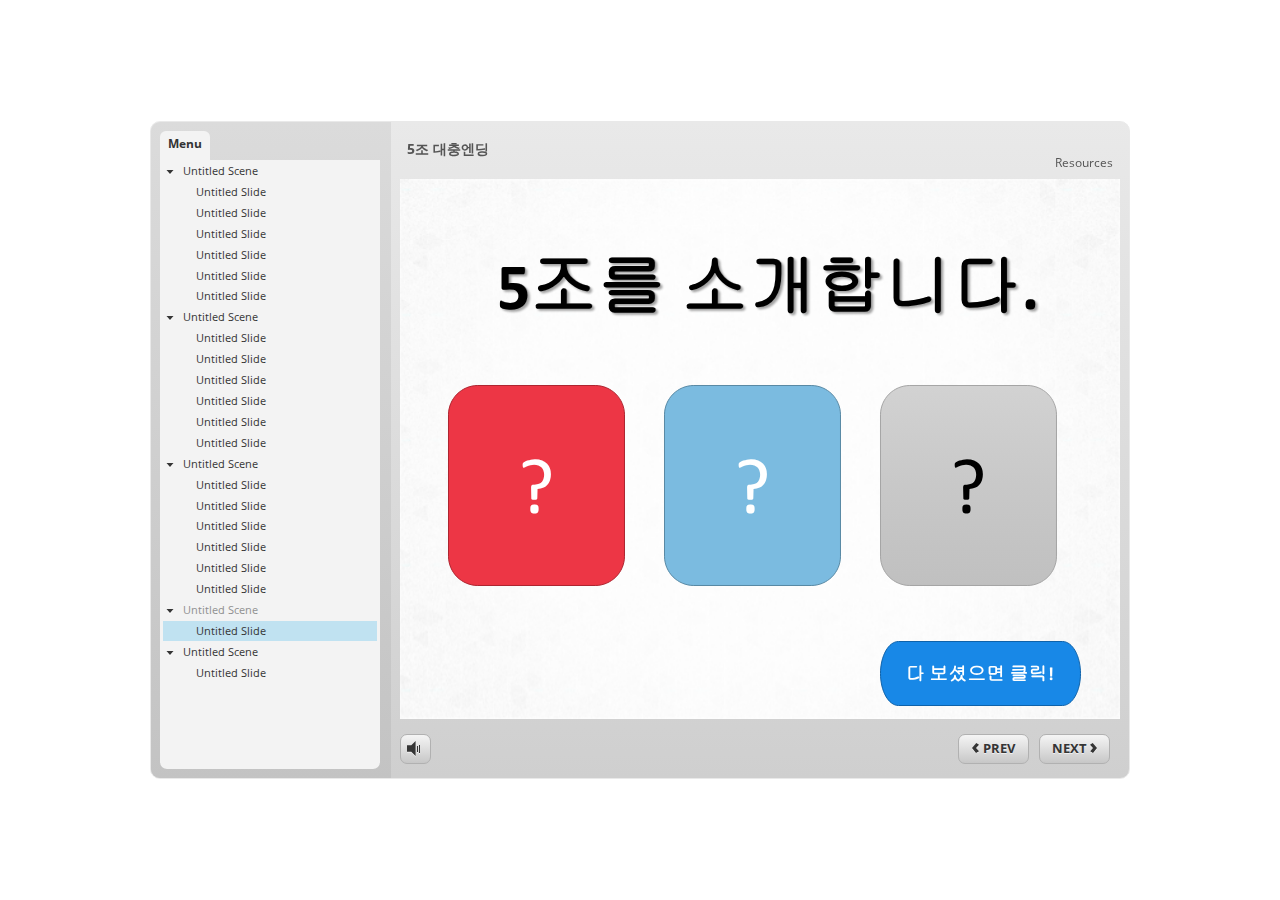
<file: story_html5.html>
<!DOCTYPE html>
<html lang="en-US">
<head>
  <meta charset="utf-8">
  <!-- Created using Storyline 3 - http://www.articulate.com  -->
  <!-- version: 3.11.23355.0 -->
  <title>5&#51312; &#45824;&#52649;&#50644;&#46377;</title>
  <meta http-equiv="x-ua-compatible" content="IE=edge" />
  <meta name="viewport" content="width=device-width, initial-scale=1.0, user-scalable=no, shrink-to-fit=no, minimal-ui" />
  <meta name="apple-mobile-web-app-capable" content="yes" />
  <style>
    html, body { height: 100%; padding: 0; margin: 0 }
    #app { height: 100%; width: 100%; }
  </style>
  
  <script>window.THREE = { };</script>
</head>
<body style="background: #FFFFFF" class="cs-HTML theme-classic">
  <!-- 360 -->
  <script>!function(e){function n(e,i){return e.test(i)}function i(e){var i=e||navigator.userAgent,o=i.split("[FBAN");if(void 0!==o[1]&&(i=o[0]),this.apple={phone:n(t,i),ipod:n(d,i),tablet:!n(t,i)&&n(s,i),device:n(t,i)||n(d,i)||n(s,i)},this.amazon={phone:n(h,i),tablet:!n(h,i)&&n(a,i),device:n(h,i)||n(a,i)},this.android={phone:n(h,i)||n(b,i),tablet:!n(h,i)&&!n(b,i)&&(n(a,i)||n(r,i)),device:n(h,i)||n(a,i)||n(b,i)||n(r,i)},this.windows={phone:n(l,i),tablet:n(p,i),device:n(l,i)||n(p,i)},this.other={blackberry:n(f,i),blackberry10:n(u,i),opera:n(c,i),firefox:n(A,i),chrome:n(w,i),device:n(f,i)||n(u,i)||n(c,i)||n(A,i)||n(w,i)},this.seven_inch=n(v,i),this.any=this.apple.device||this.android.device||this.windows.device||this.other.device||this.seven_inch,this.phone=this.apple.phone||this.android.phone||this.windows.phone,this.tablet=this.apple.tablet||this.android.tablet||this.windows.tablet,"undefined"==typeof window)return this}function o(){var e=new i;return e.Class=i,e}var t=/iPhone/i,d=/iPod/i,s=/iPad/i,b=/(?=.*\bAndroid\b)(?=.*\bMobile\b)/i,r=/Android/i,h=/(?=.*\bAndroid\b)(?=.*\bSD4930UR\b)/i,a=/(?=.*\bAndroid\b)(?=.*\b(?:KFOT|KFTT|KFJWI|KFJWA|KFSOWI|KFTHWI|KFTHWA|KFAPWI|KFAPWA|KFARWI|KFASWI|KFSAWI|KFSAWA)\b)/i,l=/IEMobile/i,p=/(?=.*\bWindows\b)(?=.*\bARM\b)/i,f=/BlackBerry/i,u=/BB10/i,c=/Opera Mini/i,w=/(CriOS|Chrome)(?=.*\bMobile\b)/i,A=/(?=.*\bFirefox\b)(?=.*\bMobile\b)/i,v=new RegExp("(?:Nexus 7|BNTV250|Kindle Fire|Silk|GT-P1000)","i");"undefined"!=typeof module&&module.exports&&"undefined"==typeof window?module.exports=i:"undefined"!=typeof module&&module.exports&&"undefined"!=typeof window?module.exports=o():"function"==typeof define&&define.amd?define("isMobile",[],e.isMobile=o()):e.isMobile=o()}(this);
    window.isMobile.apple.tablet = window.isMobile.apple.tablet ||
      (navigator.platform === 'MacIntel' && navigator.maxTouchPoints > 1);
    window.isMobile.apple.device = window.isMobile.apple.device || window.isMobile.apple.tablet;
    window.isMobile.tablet = window.isMobile.tablet || window.isMobile.apple.tablet;
    window.isMobile.any = window.isMobile.any || window.isMobile.apple.tablet;
  </script>

  <div id="focus-sink" aria-hidden="true" tabIndex="-1"></div>

  <div id="preso"></div>
  <script>
    window.DS = {};
    window.globals = {
      DATA_PATH_BASE: '',
      HAS_FRAME: true,
      HAS_SLIDE: true,

      lmsPresent: false,
      tinCanPresent: false,
      cmi5Present: false,
      aoSupport: false,
      scale: 'noscale',
      captureRc: false,
      browserSize: 'optimal',
      bgColor: '#FFFFFF',
      features: '',
      themeName: 'classic',
      preloaderColor: '#FFFFFF',
      suppressAnalytics: false,
      productChannel: 'perpetual',
      publishSource: 'storyline',
      aid: '',
      cid: '6cce648a-3b5d-4a41-8915-24202677841e',
      playerVersion: '3.11.23355.0',
      maxIosVideoElements: 5,

      
      parseParams: function(qs) {
        if (window.globals.parsedParams != null) {
          return window.globals.parsedParams;
        }
        qs = (qs || window.location.search.substr(1)).split('+').join(' ');
        var params = {},
            tokens,
            re = /[?&]?([^=]+)=([^&]*)/g;

        while (tokens = re.exec(qs)) {
          params[decodeURIComponent(tokens[1]).trim()] =
            decodeURIComponent(tokens[2]).trim();
        }
        window.globals.parsedParams = params;
        return params;
      }

    };

    (function() {

      var classTypes = [ 'desktop', 'mobile', 'phone', 'tablet' ];

      var addDeviceClasses = function(prefix, testObj) {
        var curr, i;
        for (i = 0; i < classTypes.length; i++) {
          curr = classTypes[i];
          if (testObj[curr]) {
            document.body.classList.add(prefix + curr);
          }
        }
      };

      var params = window.globals.parseParams(),
          isDevicePreview = params.devicepreview === '1',
          isPhoneOverride = params.deviceType === 'phone' || (isDevicePreview && params.phone == '1'),
          isTabletOverride = (params.deviceType === 'tablet' || isDevicePreview) && !isPhoneOverride,
          isMobileOverride = isPhoneOverride || isTabletOverride;

      var deviceView = {
        desktop: !window.isMobile.any && !isMobileOverride,
        mobile: window.isMobile.any || isMobileOverride,
        phone: isPhoneOverride || (window.isMobile.phone && !isTabletOverride),
        tablet: isTabletOverride || window.isMobile.tablet
      };

      window.globals.deviceView = deviceView;
      window.isMobile.desktop = !window.isMobile.any;
      window.isMobile.mobile = window.isMobile.any;

      addDeviceClasses('view-', deviceView);

    })();
  </script>
  
  <script src='story_content/user.js' type=text/javascript></script>
  <div class="slide-loader"></div>

  <script type="text/javascript">
    if (window.globals.deviceView.isMobile) { var doc = document, loader = doc.body.querySelector('.slide-loader'); [ 1, 2, 3 ].forEach(function(n) { var d = doc.createElement('div'); d.style.backgroundColor = window.globals.preloaderColor; d.classList.add('mobile-loader-dot'); d.classList.add('dot' + n); loader.appendChild(d); }); }
  </script>

  <div class="mobile-load-title-overlay" style="display: none">
    <div class="mobile-load-title">5&#51312; &#45824;&#52649;&#50644;&#46377;</div>
  </div>

  <div class="mobile-chrome-warning"></div>

  <script>
    
    if (window.autoSpider && window.vInterfaceObject) {
      document.querySelector('.mobile-load-title-overlay').style.display = 'none';
    }
  </script>

  

  <link rel="stylesheet" href="html5/data/css/output.min.css" data-noprefix />
</body>
<script src="html5/lib/scripts/ds-bootstrap.min.js"></script>
</html>
</file>
<file: html5/data/css/output.min.css>
@font-face {
  font-family: 'Open SansBold CharsBoldDE331D3A';
  src: url('[data-uri]');
  font-style: normal;
  font-weight: normal;
}
@font-face {
  font-family: 'Open Sans Charset1_ 6MvF2908ACB';
  src: url('[data-uri]');
  font-style: normal;
  font-weight: normal;
}
@font-face {
  font-family: 'TahomaBold Charset1Bold37CA3703';
  src: url('[data-uri]');
  font-style: normal;
  font-weight: normal;
}
@font-face {
  font-family: 'CalibriBold CharsetBold8C043D60';
  src: url('[data-uri]');
  font-style: normal;
  font-weight: normal;
}
@font-face {
  font-family: 'Arial Charset1_ 5j5KXk2745139A1';
  src: url('[data-uri]');
  font-style: normal;
  font-weight: normal;
}
@font-face {
  font-family: 'Tahoma Charset1_ 6Vy7tZ2253D4A9';
  src: url('[data-uri]');
  font-style: normal;
  font-weight: normal;
}
@font-face {
  font-family: 'Calibri Charset1_ 6hqY541C9700F';
  src: url('[data-uri]');
  font-style: normal;
  font-weight: normal;
}
.cs-pxabnsnfns00001100101 .cs-infopanel  {
  box-shadow: 0 1px 0 rgba(184, 184, 184, 1);
  background: rgba(255, 255, 255, 1);
}
.cs-pxabnsnfns00001100101 .cs-infopanel .cs-link {
  color: rgba(124, 34, 128, 1);
}
.cs-pxabnsnfns00001100101 .cs-infopanel .cs-link:hover {
  color: rgba(0, 0, 238, 1);
}
.cs-pxabnsnfns00001100101 .cs-infopanel .cs-name {
  color: rgba(68, 68, 68, 1);
}
.cs-pxabnsnfns00001100101 .cs-infopanel .cs-title {
  color: rgba(153, 153, 153, 1);
}
.cs-pxabnsnfns00001100101 .cs-infopanelpopup  {
  box-shadow: 0 1px 0 rgba(184, 184, 184, 1);
  background: linear-gradient(180deg, rgba(233, 233, 233, 1) 0%, rgba(207, 207, 207, 1) 100%);
}
.cs-pxabnsnfns00001100101 .cs-infopanelpopup .cs-link {
  color: rgba(124, 34, 128, 1);
}
.cs-pxabnsnfns00001100101 .cs-infopanelpopup .cs-link:hover {
  color: rgba(0, 0, 238, 1);
}
.cs-pxabnsnfns00001100101 .cs-infopanelpopup .cs-name {
  color: rgba(68, 68, 68, 1);
}
.cs-pxabnsnfns00001100101 .cs-infopanelpopup .cs-bio {
  color: rgba(153, 153, 153, 1);
}
.cs-pxabnsnfns00001100101 .cs-timer  {
  color: rgba(85, 85, 85, 1);
}
.cs-pxabnsnfns00001100101 .cs-duration stop:first-child {
  stop-color: rgba(0, 215, 255, 1);
}
.cs-pxabnsnfns00001100101 .cs-duration stop:last-child {
  stop-color: rgba(0, 171, 255, 1);
}
.cs-pxabnsnfns00001100101 .cs-elapsed stop:first-child {
  stop-color: rgba(254, 227, 71, 1);
}
.cs-pxabnsnfns00001100101 .cs-elapsed stop:last-child {
  stop-color: rgba(252, 204, 42, 1);
}
.cs-pxabnsnfns00001100101 .cs-timer .cs-pie .cs-innerstroke {
  stroke: rgba(199, 199, 199, 1);
}
.cs-pxabnsnfns00001100101 .cs-timer .cs-pie .cs-innerborder {
  stroke: rgba(255, 255, 255, 1);
}
.cs-pxabnsnfns00001100101 .cs-window  {
  box-shadow: 0 8px 5px rgba(0, 0, 0, 0.2);
  border-color: rgba(234, 234, 234, 1);
  background: rgba(243, 243, 243, 1);
  color: rgba(85, 85, 85, 1);
}
.cs-pxabnsnfns00001100101 .cs-window .cs-diva {
  border-color: rgba(247, 247, 247, 1);
}
.cs-pxabnsnfns00001100101 .cs-window .cs-divb {
  border-color: rgba(211, 211, 211, 1);
}
.cs-pxabnsnfns00001100101 .cs-editor .cs-editor-slide {
  color: rgba(85, 85, 85, 1);
}
.cs-pxabnsnfns00001100101 .cs-editor .cs-editor-html {
  color: rgba(68, 68, 68, 1);
}
.cs-pxabnsnfns00001100101 .cs-editor .cs-editor-button {
  text-shadow: 0 1px 0 rgba(240, 240, 240, 1);
  color: rgba(53, 53, 53, 1);
  border-color: rgba(177, 177, 177, 1);
  background: linear-gradient(180deg, rgba(245, 245, 245, 1) 0%, rgba(199, 199, 199, 1) 100%);
}
.cs-pxabnsnfns00001100101 .cs-editor .cs-editor-button:hover {
  background: linear-gradient(180deg, rgba(242, 242, 242, 1) 0%, rgba(175, 175, 175, 1) 100%);
}
.cs-pxabnsnfns00001100101 .cs-editor .cs-editor-button:active {
  background: linear-gradient(180deg, rgba(199, 199, 199, 1) 0%, rgba(244, 244, 244, 1) 100%);
}
.cs-pxabnsnfns00001100101 .cs-listitem  {
  color: rgba(53, 53, 53, 1);
  border-color: rgba(223, 223, 223, 1);
}
.cs-pxabnsnfns00001100101 .cs-listitem.cs-viewed {
  color: rgba(144, 144, 144, 1);
}
.cs-pxabnsnfns00001100101 .cs-listitem.cs-selected {
  color: rgba(53, 53, 53, 1);
  background: rgba(192, 226, 241, 1);
}
.cs-pxabnsnfns00001100101 .cs-listitem.cs-selected:hover {
  background: rgba(192, 226, 241, 1);
}
.cs-pxabnsnfns00001100101 .cs-listitem.cs-selected.hover {
  background: rgba(192, 226, 241, 1);
}
.cs-pxabnsnfns00001100101 .cs-listitem.cs-selected:focus {
  background: rgba(192, 226, 241, 1);
}
.cs-pxabnsnfns00001100101 .cs-listitem .cs-icon-carrot {
  fill: rgba(53, 53, 53, 1);
}
.cs-pxabnsnfns00001100101 .cs-listitem .cs-icon-carrot .cs-shadow {
  fill: rgba(255, 255, 255, 1);
}
.cs-pxabnsnfns00001100101 .cs-listitem:hover {
  background: rgba(230, 230, 230, 1);
}
.cs-pxabnsnfns00001100101 .cs-listitem.hover {
  background: rgba(230, 230, 230, 1);
}
.cs-pxabnsnfns00001100101 .cs-listitem:focus {
  background: rgba(230, 230, 230, 1);
}
.cs-pxabnsnfns00001100101 .cs-glossary  {
  color: rgba(53, 53, 53, 1);
}
.cs-pxabnsnfns00001100101 .cs-glossary .cs-scrolling-panel {
  background: rgba(231, 231, 231, 1);
}
.cs-pxabnsnfns00001100101 .cs-glossary .cs-term.cs-selected .cs-choice-list-trigger {
  color: rgba(53, 53, 53, 1);
  background: rgba(192, 226, 241, 1);
}
.cs-pxabnsnfns00001100101 .cs-glossary .cs-term.cs-selected .cs-choice-list-trigger:focus {
  color: rgba(53, 53, 53, 1);
  background: rgba(192, 226, 241, 1);
}
.cs-pxabnsnfns00001100101 .cs-glossary .cs-term:hover .cs-choice-list-trigger {
  background: rgba(230, 230, 230, 1);
}
.cs-pxabnsnfns00001100101 .cs-glossary .cs-term.hover .cs-choice-list-trigger {
  background: rgba(230, 230, 230, 1);
}
.cs-pxabnsnfns00001100101 .cs-glossary .cs-term .cs-choice-list-trigger:focus {
  background: rgba(230, 230, 230, 1);
}
.cs-pxabnsnfns00001100101 .cs-glossary .cs-diva {
  border-color: rgba(226, 226, 226, 1);
}
.cs-pxabnsnfns00001100101 .cs-glossary .cs-divb {
  border-color: rgba(226, 226, 226, 1);
}
.cs-pxabnsnfns00001100101 .cs-glossary .cs-divc {
  border-color: rgba(250, 250, 250, 1);
}
.cs-pxabnsnfns00001100101 .cs-glossary .cs-heading {
  color: rgba(68, 68, 68, 1);
}
.cs-pxabnsnfns00001100101 .cs-resource .cs-separator {
  border-color: rgba(224, 224, 224, 1);
}
.cs-pxabnsnfns00001100101 .cs-outline  {
  color: rgba(68, 68, 68, 1);
}
.cs-pxabnsnfns00001100101 .cs-outline .cs-diva {
  border-color: rgba(198, 198, 198, 1);
}
.cs-pxabnsnfns00001100101 .cs-outline .cs-divb {
  border-color: rgba(249, 249, 249, 1);
}
.cs-pxabnsnfns00001100101 .cs-outline .cs-divc {
  border-color: rgba(225, 225, 225, 1);
}
.cs-pxabnsnfns00001100101 .cs-outline .cs-search-filter:hover {
  color: rgba(0, 0, 238, 1);
}
.cs-pxabnsnfns00001100101 .cs-outline .cs-search-filter.hover {
  color: rgba(0, 0, 238, 1);
}
.cs-pxabnsnfns00001100101 .cs-transcript  {
  color: rgba(68, 68, 68, 1);
}
.cs-pxabnsnfns00001100101 .cs-transcript .cs-div {
  border-color: rgba(225, 225, 225, 1);
}
.cs-pxabnsnfns00001100101 .cs-tabs:not(.topmenu-item) {
  color: rgba(85, 85, 85, 1);
}
.cs-pxabnsnfns00001100101 .cs-tabs .cs-inner-button:not(.topmenu-item) {
  text-shadow: 0 1px 0 rgba(240, 240, 240, 1);
}
.cs-pxabnsnfns00001100101 .cs-tabs:hover:not(.topmenu-item) {
  color: rgba(51, 51, 51, 1);
}
.cs-pxabnsnfns00001100101 .cs-tabs.cs-selected {
  background: rgba(243, 243, 243, 1);
  color: rgba(51, 51, 51, 1);
}
.cs-pxabnsnfns00001100101 .cs-seekcontrol  {
  background: linear-gradient(180deg, rgba(245, 245, 245, 1) 0%, rgba(199, 199, 199, 1) 100%);
  border-color: rgba(177, 177, 177, 1);
}
.cs-pxabnsnfns00001100101 .cs-seekcontrol .cs-button:hover .cs-icon {
  fill: rgba(85, 85, 85, 1);
}
.cs-pxabnsnfns00001100101 .cs-seekcontrol .cs-button.hover .cs-icon {
  fill: rgba(85, 85, 85, 1);
}
.cs-pxabnsnfns00001100101 .cs-seekcontrol .cs-button .cs-icon-shadow {
  fill: rgba(240, 240, 240, 1);
}
.cs-pxabnsnfns00001100101 .cs-seekcontrol .cs-button .cs-icon {
  fill: rgba(45, 45, 45, 1);
}
.cs-pxabnsnfns00001100101 .cs-seekcontrol .cs-seek .cs-fill {
  background: rgba(255, 255, 255, 1);
}
.cs-pxabnsnfns00001100101 .cs-seekcontrol .cs-seek {
  background: rgba(231, 231, 231, 1);
  border-color: rgba(184, 184, 184, 1);
}
.cs-pxabnsnfns00001100101 .cs-searchinput .cs-input {
  color: rgba(138, 138, 138, 1);
  border-color: rgba(173, 173, 173, 1);
  background: rgba(223, 223, 223, 1);
}
.cs-pxabnsnfns00001100101 .cs-searchinput .cs-input:focus {
  color: rgba(51, 51, 51, 1);
  background: rgba(250, 250, 250, 1);
}
.cs-pxabnsnfns00001100101 .cs-searchinput .cs-input:hover {
  box-shadow: inset 0 0 1px 0 rgba(107, 248, 255, 1);
}
.cs-pxabnsnfns00001100101 .cs-searchinput .cs-input.hover {
  box-shadow: inset 0 0 1px 0 rgba(107, 248, 255, 1);
}
.cs-pxabnsnfns00001100101 .cs-searchinput .cs-button .cs-icon {
  fill: rgba(138, 138, 138, 1);
}
.cs-pxabnsnfns00001100101 .cs-searchinput .cs-button:hover {
  fill: linear-gradient(180deg, rgba(245, 245, 245, 1) 0%, rgba(199, 199, 199, 1) 100%);
}
.cs-pxabnsnfns00001100101 .cs-searchinput .cs-button.hover {
  fill: linear-gradient(180deg, rgba(245, 245, 245, 1) 0%, rgba(199, 199, 199, 1) 100%);
}
.cs-pxabnsnfns00001100101 .cs-menu  {
  box-shadow: 0 1px 0 rgba(184, 184, 184, 1);
  background: rgba(243, 243, 243, 1);
}
.cs-pxabnsnfns00001100101 .cs-topmenu-item.active .cs-tab {
  background: rgba(243, 243, 243, 1);
}
.cs-pxabnsnfns00001100101 .cs-logo  {
  box-shadow: 0 1px 0 rgba(184, 184, 184, 1);
  background: rgba(255, 255, 255, 1);
}
.cs-pxabnsnfns00001100101 .cs-checkbox  {
  color: rgba(68, 68, 68, 1);
}
.cs-pxabnsnfns00001100101 .cs-checkbox:hover {
  border-color: rgba(107, 248, 255, 1);
}
.cs-pxabnsnfns00001100101 .cs-checkbox.hover {
  border-color: rgba(107, 248, 255, 1);
}
.cs-pxabnsnfns00001100101 .cs-checkbox .cs-box {
  color: rgba(255, 255, 255, 1);
  border-color: rgba(184, 184, 184, 1);
}
.cs-pxabnsnfns00001100101 .cs-checkbox .cs-box:checked::after {
  color: rgba(51, 204, 0, 1);
}
.cs-pxabnsnfns00001100101 .cs-button  {
  text-shadow: 0 1px 0 rgba(240, 240, 240, 1);
  color: rgba(53, 53, 53, 1);
  border-color: rgba(177, 177, 177, 1);
  background: linear-gradient(180deg, rgba(245, 245, 245, 1) 0%, rgba(199, 199, 199, 1) 100%);
  box-shadow: 0 1px 0 rgba(207, 207, 207, 1);
}
.cs-pxabnsnfns00001100101 .cs-button .cs-icon {
  fill: rgba(53, 53, 53, 1);
}
.cs-pxabnsnfns00001100101 .cs-button .cs-icon-shadow {
  fill: rgba(240, 240, 240, 1);
}
.cs-pxabnsnfns00001100101 .cs-button:hover {
  background: linear-gradient(180deg, rgba(242, 242, 242, 1) 0%, rgba(175, 175, 175, 1) 100%);
}
.cs-pxabnsnfns00001100101 .cs-button.hover {
  background: linear-gradient(180deg, rgba(242, 242, 242, 1) 0%, rgba(175, 175, 175, 1) 100%);
}
.cs-pxabnsnfns00001100101 .cs-button:active {
  background: linear-gradient(180deg, rgba(199, 199, 199, 1) 0%, rgba(244, 244, 244, 1) 100%);
}
.cs-pxabnsnfns00001100101 .cs-button.cs-disabled:hover {
  background: linear-gradient(180deg, rgba(245, 245, 245, 1) 0%, rgba(199, 199, 199, 1) 100%);
}
.cs-pxabnsnfns00001100101 .cs-button.cs-disabled.hover {
  background: linear-gradient(180deg, rgba(245, 245, 245, 1) 0%, rgba(199, 199, 199, 1) 100%);
}
.cs-pxabnsnfns00001100101 .cs-button.cs-disabled:active {
  background: linear-gradient(180deg, rgba(245, 245, 245, 1) 0%, rgba(199, 199, 199, 1) 100%);
}
.cs-pxabnsnfns00001100101 .cs-button.cs-volume:hover {
  background: linear-gradient(180deg, rgba(245, 245, 245, 1) 0%, rgba(199, 199, 199, 1) 100%);
}
.cs-pxabnsnfns00001100101 .cs-button.cs-volume.hover {
  background: linear-gradient(180deg, rgba(245, 245, 245, 1) 0%, rgba(199, 199, 199, 1) 100%);
}
.cs-pxabnsnfns00001100101 .cs-button.cs-volume:active {
  background: linear-gradient(180deg, rgba(245, 245, 245, 1) 0%, rgba(199, 199, 199, 1) 100%);
}
.cs-pxabnsnfns00001100101.cs-base  {
  color: rgba(85, 85, 85, 1);
  border-color: rgba(233, 233, 233, 1);
  background: linear-gradient(180deg, rgba(233, 233, 233, 1) 0%, rgba(207, 207, 207, 1) 100%);
}
.cs-pxabnsnfns00001100101.cs-base .cs-separator .cs-diva {
  background: rgba(211, 211, 211, 1);
}
.cs-pxabnsnfns00001100101.cs-base .cs-separator .cs-divb {
  background: rgba(247, 247, 247, 1);
}
.cs-pxabnsnfns00001100101.cs-base .cs-topmenu-item.active .cs-tab {
  border-color: rgba(211, 211, 211, 1);
}
.cs-pxabnsnfns00001100101.cs-base .cs-topmenu-item.active .cs-panel {
  border-color: rgba(211, 211, 211, 1);
}
.cs-pxabnsnfns00001100101.cs-base .cs-left {
  background: linear-gradient(180deg, rgba(219, 219, 219, 1) 0%, rgba(195, 195, 195, 1) 100%);
}
.cs-pxabnsnfns00001100101.cs-base .cs-area-primary .cs-slide-container {
  background: linear-gradient(180deg, rgba(233, 233, 233, 1) 0%, rgba(207, 207, 207, 1) 100%);
}
.cs-pxabnsnfns00001100101 .cs-volume::-moz-range-thumb {
  border-color: rgba(165, 165, 165, 1);
  box-shadow: inset 0 0 1px 0 rgba(212, 212, 212, 1);
  background: rgba(200, 200, 200, 1);
}
.cs-pxabnsnfns00001100101 .cs-volume::-ms-thumb {
  border-color: rgba(165, 165, 165, 1);
  box-shadow: inset 0 0 1px 0 rgba(212, 212, 212, 1);
  background: rgba(200, 200, 200, 1);
}
.cs-pxabnsnfns00001100101 .cs-volume::-webkit-slider-thumb {
  border-color: rgba(165, 165, 165, 1);
  box-shadow: inset 0 0 1px 0 rgba(212, 212, 212, 1);
  background: rgba(200, 200, 200, 1);
}
.cs-pxabnsnfns00001100101 .cs-volume::-moz-range-track {
  border-color: rgba(242, 242, 242, 1);
  background: linear-gradient(180deg, rgba(188, 188, 188, 1) 0%, rgba(188, 188, 188, 1) 50.196%, rgba(195, 195, 195, 1) 100%);
}
.cs-pxabnsnfns00001100101 .cs-volume::-ms-track {
  border-color: rgba(242, 242, 242, 1);
  background: linear-gradient(180deg, rgba(188, 188, 188, 1) 0%, rgba(188, 188, 188, 1) 50.196%, rgba(195, 195, 195, 1) 100%);
}
.cs-pxabnsnfns00001100101 .cs-volume::-webkit-slider-runnable-track {
  border-color: rgba(242, 242, 242, 1);
  background: linear-gradient(180deg, rgba(188, 188, 188, 1) 0%, rgba(188, 188, 188, 1) 50.196%, rgba(195, 195, 195, 1) 100%);
}
body.show-focus .tab-focus-box {
  border-color: rgba(255, 255, 0, 1);
}
.skipnav {
  border-color: rgba(255, 255, 0, 1);
}
.fn-npnxnanbsnfns00001100101 {
  font-family: 'Open SansD6FFC9F9';
  -webkit-font-variant-ligatures: no-common-ligatures;
  font-variant-ligatures: no-common-ligatures;
}
.fn-pxabnsnfns00001100101 {
  font-family: 'Open SansD6FFC9F9';
  -webkit-font-variant-ligatures: no-common-ligatures;
  font-variant-ligatures: no-common-ligatures;
}
.fn-npxnabnsnfns00001100101 {
  font-family: 'Open SansD6FFC9F9';
  -webkit-font-variant-ligatures: no-common-ligatures;
  font-variant-ligatures: no-common-ligatures;
}
.fn-npnxnanbnsnfns00001100101 {
  font-family: 'Open SansD6FFC9F9';
  -webkit-font-variant-ligatures: no-common-ligatures;
  font-variant-ligatures: no-common-ligatures;
}
.fn-pxabnsnfns00001100100 {
  font-family: 'Open SansD6FFC9F9';
  -webkit-font-variant-ligatures: no-common-ligatures;
  font-variant-ligatures: no-common-ligatures;
}
@font-face {
  font-family: 'Open SansD6FFC9F9';
  src: url('[data-uri]');
  font-style: normal;
  font-weight: bold;
}
@font-face {
  font-family: 'Open SansD6FFC9F9';
  src: url('[data-uri]');
  font-style: normal;
  font-weight: normal;
}
.cs-InvalidPromptSlide .cs-6NFuSI4IUAs-InvalidPromptSlide-btn0 {
  color: rgba(53, 53, 53, 1);
  border-color: rgba(177, 177, 177, 1);
  background: linear-gradient(180deg, rgba(245, 245, 245, 1) 0%, rgba(199, 199, 199, 1) 100%);
  text-shadow: 0 1px 0 rgba(240, 240, 240, 1);
}
.cs-InvalidPromptSlide .cs-6NFuSI4IUAs-InvalidPromptSlide-btn0 .cs-html {
  color: rgba(68, 68, 68, 1);
}
.cs-InvalidPromptSlide .cs-6NFuSI4IUAs-InvalidPromptSlide-btn0 .cs-slide {
  border-color: rgba(85, 85, 85, 1);
}
.cs-InvalidPromptSlide .cs-6NFuSI4IUAs-InvalidPromptSlide-btn0:hover {
  background: linear-gradient(180deg, rgba(242, 242, 242, 1) 0%, rgba(175, 175, 175, 1) 100%);
}
.cs-InvalidPromptSlide .cs-6NFuSI4IUAs-InvalidPromptSlide-btn0:active {
  background: linear-gradient(180deg, rgba(199, 199, 199, 1) 0%, rgba(244, 244, 244, 1) 100%);
}
.cs-PrintPromptSlide .cs-6NFuSI4IUAs-PrintPromptSlide-btn0 {
  color: rgba(53, 53, 53, 1);
  border-color: rgba(177, 177, 177, 1);
  background: linear-gradient(180deg, rgba(245, 245, 245, 1) 0%, rgba(199, 199, 199, 1) 100%);
  text-shadow: 0 1px 0 rgba(240, 240, 240, 1);
}
.cs-PrintPromptSlide .cs-6NFuSI4IUAs-PrintPromptSlide-btn0 .cs-html {
  color: rgba(68, 68, 68, 1);
}
.cs-PrintPromptSlide .cs-6NFuSI4IUAs-PrintPromptSlide-btn0 .cs-slide {
  border-color: rgba(85, 85, 85, 1);
}
.cs-PrintPromptSlide .cs-6NFuSI4IUAs-PrintPromptSlide-btn0:hover {
  background: linear-gradient(180deg, rgba(242, 242, 242, 1) 0%, rgba(175, 175, 175, 1) 100%);
}
.cs-PrintPromptSlide .cs-6NFuSI4IUAs-PrintPromptSlide-btn0:active {
  background: linear-gradient(180deg, rgba(199, 199, 199, 1) 0%, rgba(244, 244, 244, 1) 100%);
}
.cs-ScrollPromptSlide .cs-6NFuSI4IUAs-ScrollPromptSlide-btn0 {
  color: rgba(53, 53, 53, 1);
  border-color: rgba(177, 177, 177, 1);
  background: linear-gradient(180deg, rgba(245, 245, 245, 1) 0%, rgba(199, 199, 199, 1) 100%);
  text-shadow: 0 1px 0 rgba(240, 240, 240, 1);
}
.cs-ScrollPromptSlide .cs-6NFuSI4IUAs-ScrollPromptSlide-btn0 .cs-html {
  color: rgba(68, 68, 68, 1);
}
.cs-ScrollPromptSlide .cs-6NFuSI4IUAs-ScrollPromptSlide-btn0 .cs-slide {
  border-color: rgba(85, 85, 85, 1);
}
.cs-ScrollPromptSlide .cs-6NFuSI4IUAs-ScrollPromptSlide-btn0:hover {
  background: linear-gradient(180deg, rgba(242, 242, 242, 1) 0%, rgba(175, 175, 175, 1) 100%);
}
.cs-ScrollPromptSlide .cs-6NFuSI4IUAs-ScrollPromptSlide-btn0:active {
  background: linear-gradient(180deg, rgba(199, 199, 199, 1) 0%, rgba(244, 244, 244, 1) 100%);
}
.cs-ResumePromptSlide .cs-6NFuSI4IUAs-ResumePromptSlide-btn0 {
  color: rgba(53, 53, 53, 1);
  border-color: rgba(177, 177, 177, 1);
  background: linear-gradient(180deg, rgba(245, 245, 245, 1) 0%, rgba(199, 199, 199, 1) 100%);
  text-shadow: 0 1px 0 rgba(240, 240, 240, 1);
}
.cs-ResumePromptSlide .cs-6NFuSI4IUAs-ResumePromptSlide-btn0 .cs-html {
  color: rgba(68, 68, 68, 1);
}
.cs-ResumePromptSlide .cs-6NFuSI4IUAs-ResumePromptSlide-btn0 .cs-slide {
  border-color: rgba(85, 85, 85, 1);
}
.cs-ResumePromptSlide .cs-6NFuSI4IUAs-ResumePromptSlide-btn0:hover {
  background: linear-gradient(180deg, rgba(242, 242, 242, 1) 0%, rgba(175, 175, 175, 1) 100%);
}
.cs-ResumePromptSlide .cs-6NFuSI4IUAs-ResumePromptSlide-btn0:active {
  background: linear-gradient(180deg, rgba(199, 199, 199, 1) 0%, rgba(244, 244, 244, 1) 100%);
}
.cs-ResumePromptSlide .cs-6NFuSI4IUAs-ResumePromptSlide-btn1 {
  color: rgba(53, 53, 53, 1);
  border-color: rgba(177, 177, 177, 1);
  background: linear-gradient(180deg, rgba(245, 245, 245, 1) 0%, rgba(199, 199, 199, 1) 100%);
  text-shadow: 0 1px 0 rgba(240, 240, 240, 1);
}
.cs-ResumePromptSlide .cs-6NFuSI4IUAs-ResumePromptSlide-btn1 .cs-html {
  color: rgba(68, 68, 68, 1);
}
.cs-ResumePromptSlide .cs-6NFuSI4IUAs-ResumePromptSlide-btn1 .cs-slide {
  border-color: rgba(85, 85, 85, 1);
}
.cs-ResumePromptSlide .cs-6NFuSI4IUAs-ResumePromptSlide-btn1:hover {
  background: linear-gradient(180deg, rgba(242, 242, 242, 1) 0%, rgba(175, 175, 175, 1) 100%);
}
.cs-ResumePromptSlide .cs-6NFuSI4IUAs-ResumePromptSlide-btn1:active {
  background: linear-gradient(180deg, rgba(199, 199, 199, 1) 0%, rgba(244, 244, 244, 1) 100%);
}
.cs-ExternalInterfaceErrorSlide .cs-buttonOK {
  color: rgba(53, 53, 53, 1);
  border-color: rgba(177, 177, 177, 1);
  background: linear-gradient(180deg, rgba(245, 245, 245, 1) 0%, rgba(199, 199, 199, 1) 100%);
  text-shadow: 0 1px 0 rgba(240, 240, 240, 1);
}
.cs-ExternalInterfaceErrorSlide .cs-buttonOK .cs-html {
  color: rgba(68, 68, 68, 1);
}
.cs-ExternalInterfaceErrorSlide .cs-buttonOK .cs-slide {
  border-color: rgba(85, 85, 85, 1);
}
.cs-ExternalInterfaceErrorSlide .cs-buttonOK:hover {
  background: linear-gradient(180deg, rgba(242, 242, 242, 1) 0%, rgba(175, 175, 175, 1) 100%);
}
.cs-ExternalInterfaceErrorSlide .cs-buttonOK:active {
  background: linear-gradient(180deg, rgba(199, 199, 199, 1) 0%, rgba(244, 244, 244, 1) 100%);
}
</file>
